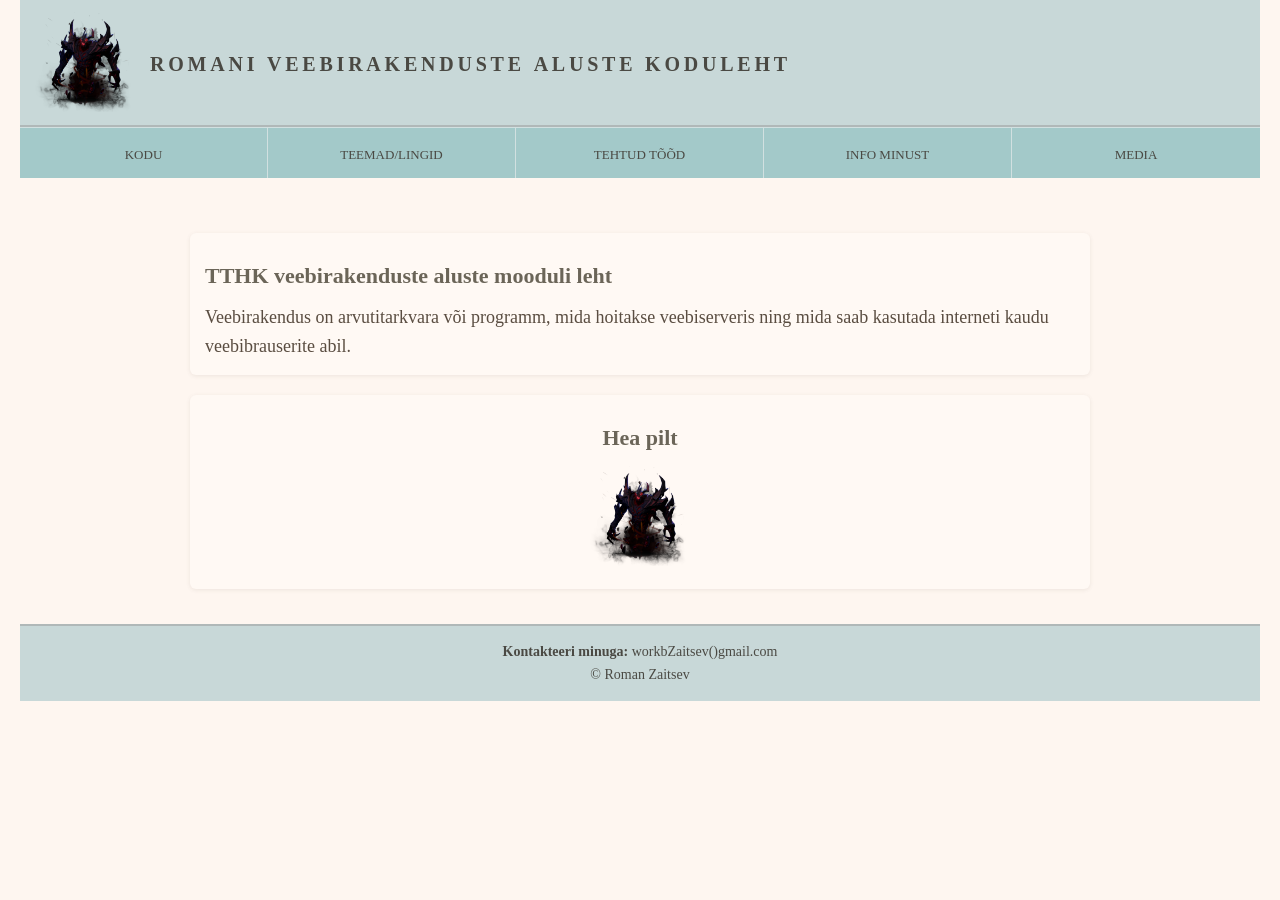
<file: index.html>
<!DOCTYPE html> <!-- html5 on deklareeritud-->
<html lang="et">
<head>
    <meta charset="UTF-8">
    <title>Romani veebirakenduste kodu leht</title>
    <link rel="stylesheet" href="style.css">
</head>
<body>
<!--päis -> header-> шапка -->
<header>
    <h1>Romani veebirakenduste aluste koduleht</h1>
</header>
<!-- navigeerimis menüü-->
<nav>
    <ul>
        <li>
            <a href="#">Kodu</a>
        </li>
        <li>
            <a href="teemad_lingid.html">Teemad/Lingid</a>
        </li>

        <li>
            <a href="tood.html">Tehtud tõõd</a>

        </li>
        <li>
            <a href="mina.html">Info minust</a>
        </li>
        <li>
            <a href="media.html">Media</a>
        </li>
    </ul>
</nav>
<!--main-sisu-->
<main>
    <section id="Osa1">
        <h2>TTHK veebirakenduste aluste mooduli leht</h2>
        <div>
            Veebirakendus on arvutitarkvara või programm, mida hoitakse veebiserveris ning mida saab kasutada interneti kaudu veebibrauserite abil.</div>
    </section>
    <section id="Osa2">
        <h2>Hea pilt</h2>
        <img src="nevermore.png" alt=""><br>

    </section>
</main>
<!--jalus - подвал -->
<footer>
    <strong>Kontakteeri minuga:</strong>
    workbZaitsev()gmail.com<br>
    &copy; Roman Zaitsev
</footer>
</body>
</html>
</file>
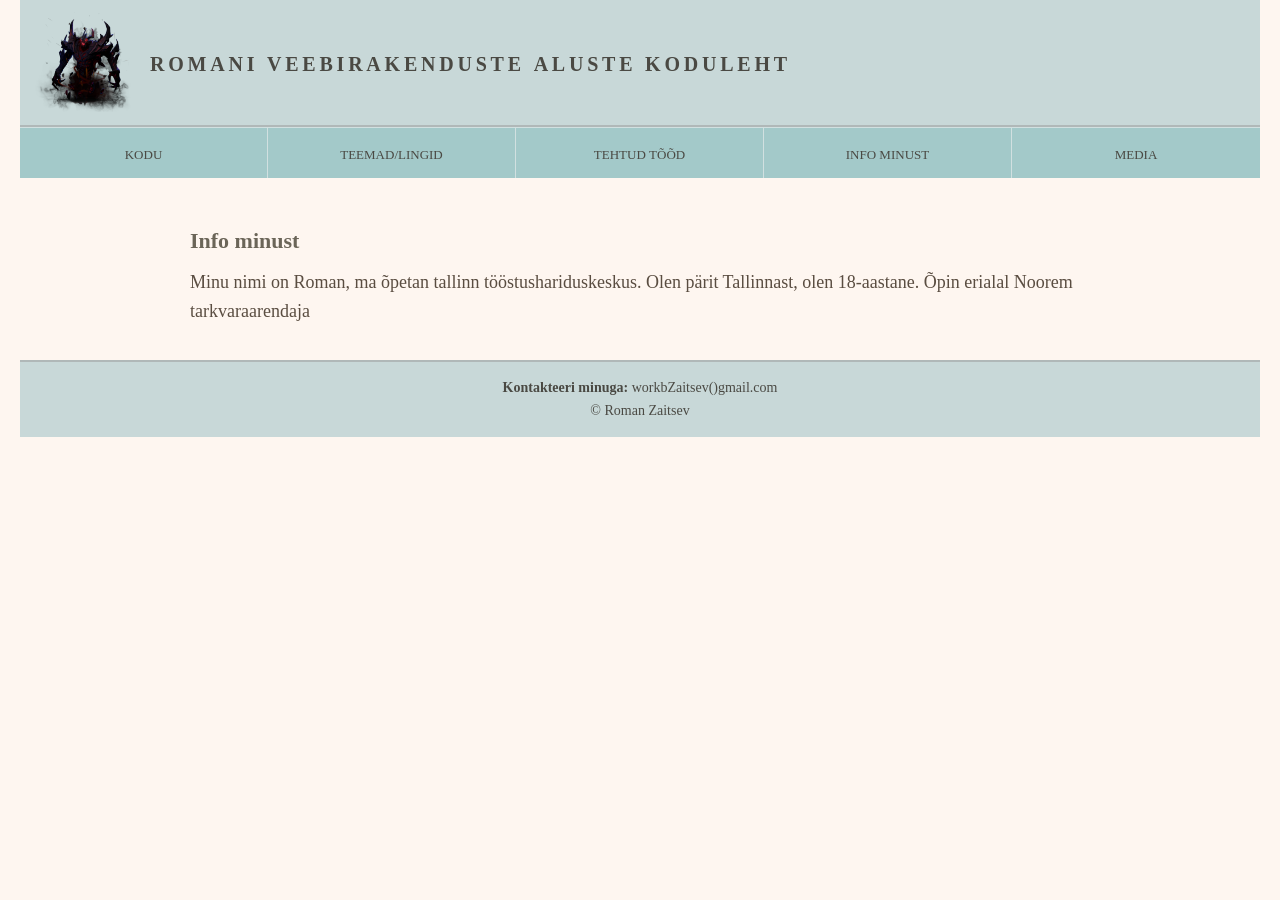
<file: mina.html>
<!DOCTYPE html> <!-- html5 on deklareeritud-->
<html lang="et">
<head>
    <meta charset="UTF-8">
    <title>Romani veebirakenduste kodu leht</title>
    <link rel="stylesheet" href="style.css">
</head>
<body>
<!--päis -> header-> шапка -->
<header>
    <h1>Romani veebirakenduste aluste koduleht</h1>
</header>
<!-- navigeerimis menüü-->
<nav>
    <ul>
        <li>
            <a href="#">Kodu</a>
        </li>
        <li>
            <a href="teemad_lingid.html">Teemad/Lingid</a>
        </li>

        <li>
            <a href="tood.html">Tehtud tõõd</a>

        </li>
        <li>
            <a href="mina.html">Info minust</a>
        </li>
        <li>
            <a href="media.html">Media</a>
        </li>
    </ul>
</nav>
<!--main-sisu-->
<main>
    <h2>Info minust</h2>
    Minu nimi on Roman, ma õpetan tallinn tööstushariduskeskus.

    Olen pärit Tallinnast, olen 18-aastane. Õpin erialal Noorem tarkvaraarendaja
</main>
<!--jalus - подвал -->
<footer>
    <strong>Kontakteeri minuga:</strong>
    workbZaitsev()gmail.com<br>
    &copy; Roman Zaitsev
</footer>
</body>
</html>
</file>
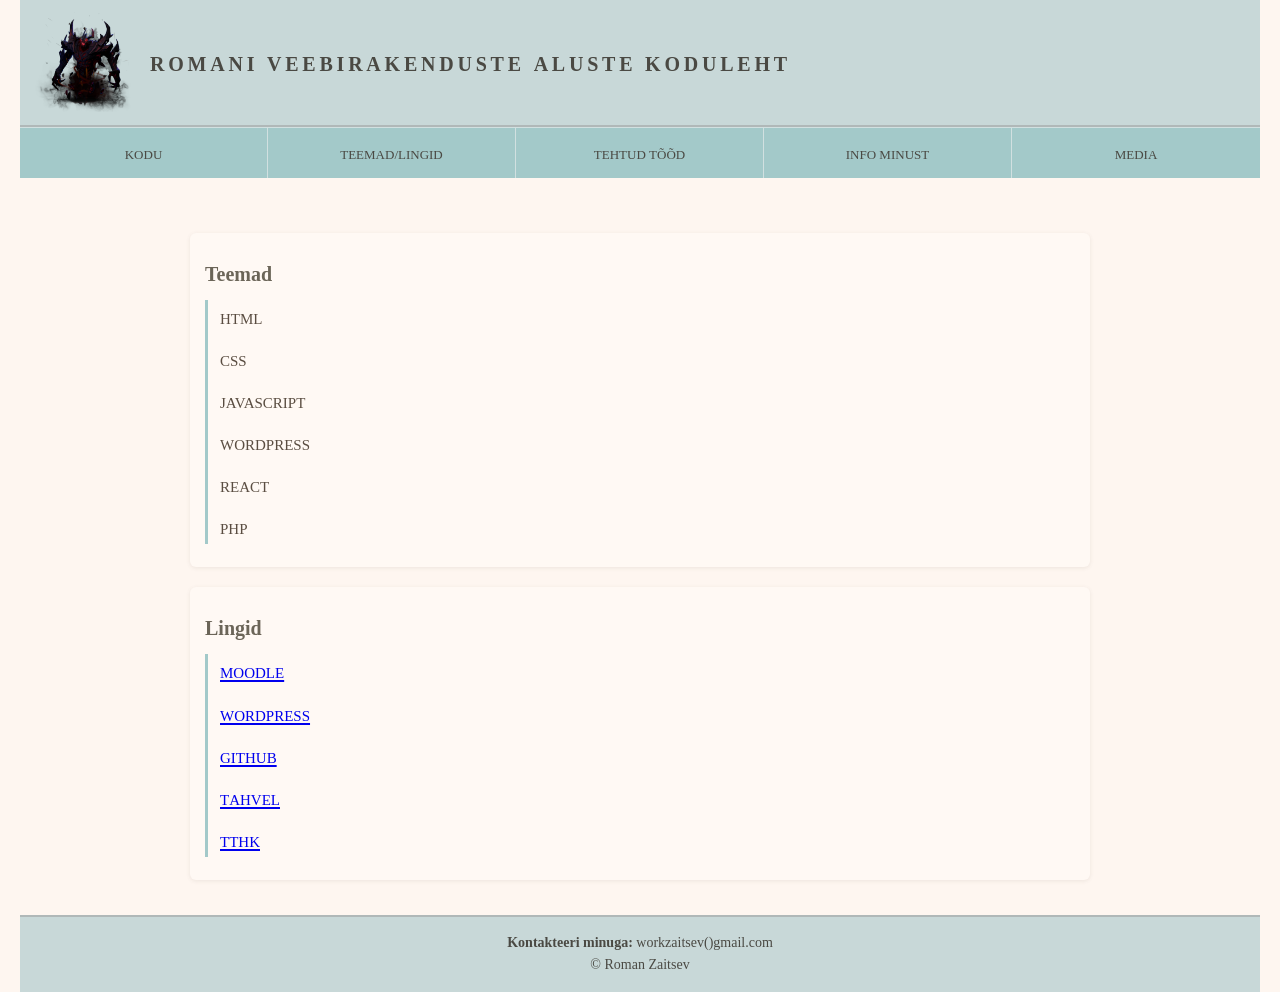
<file: teemad_lingid.html>
<!DOCTYPE html> <!-- html5 on deklareeritud-->
<html lang="et">
<head>
    <meta charset="UTF-8">
    <title>Romani veebirakenduste kodu leht</title>
    <link rel="stylesheet" href="style.css">
</head>
<body>
<!--päis -> header-> шапка -->
<header>
    <h1>Romani veebirakenduste aluste koduleht</h1>
</header>
<!-- navigeerimis menüü-->
<nav>
    <ul>
        <li>
            <a href="#">Kodu</a>
        </li>
        <li>
            <a href="teemad_lingid.html">Teemad/Lingid</a>
        </li>

        <li>
            <a href="tood.html">Tehtud tõõd</a>

        </li>
        <li>
            <a href="mina.html">Info minust</a>
        </li>
        <li>
            <a href="media.html">Media</a>
        </li>
    </ul>
</nav>
<!--main-sisu-->
<main>
    <section id="Teemad"><h2>
        Teemad <br> </h2>
        <ul>
            <li>HTML</li>
            <li>CSS</li>
            <li>JAVASCRIPT</li>
            <li>WORDPRESS</li>
            <li>REACT</li>
            <li>PHP</li>
        </ul>


    </section>
    <section id="Lingid">
        <h2>
            Lingid <br>
        </h2>
        <ul>
            <li><a href="https://moodle.org/" target="_blank">Moodle</a></li>
            <li><a href="https://wordpress.org/" target="_blank">WordPress</a></li>
            <li><a href="https://github.com/" target="_blank">Github</a></li>
            <li><a href="https://tahvel.edu.ee/" target="_blank">Tahvel</a></li>
            <li><a href="https://www.tthk.ee/" target="_blank">Tthk</a></li>
        </ul>


    </section>
</main>
<!--jalus - подвал -->
<footer>
    <strong>Kontakteeri minuga:</strong>
    workzaitsev()gmail.com<br>
    &copy; Roman Zaitsev
</footer>
</body>
</html>
</file>
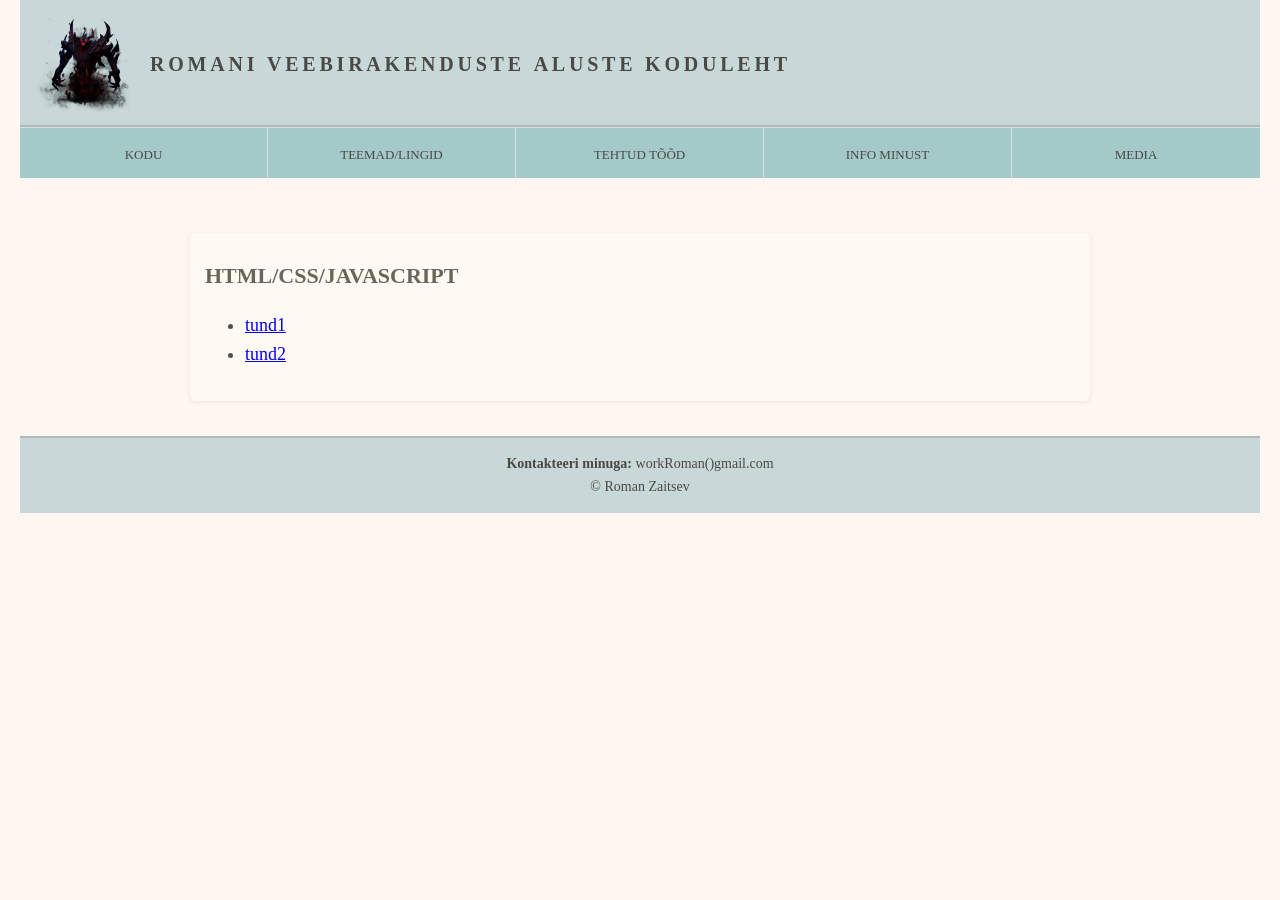
<file: tood.html>
<!DOCTYPE html> <!-- html5 on deklareeritud-->
<html lang="et">
<head>
    <meta charset="UTF-8">
    <title>Romani veebirakenduste kodu leht</title>
    <link rel="stylesheet" href="style.css">
</head>
<body>
<!--päis -> header-> шапка -->
<header>
    <h1>Romani veebirakenduste aluste koduleht</h1>
</header>
<!-- navigeerimis menüü-->
<nav>
    <ul>
        <li>
            <a href="#">Kodu</a>
        </li>
        <li>
            <a href="teemad_lingid.html">Teemad/Lingid</a>
        </li>

        <li>
            <a href="tood.html">Tehtud tõõd</a>

        </li>
        <li>
            <a href="mina.html">Info minust</a>
        </li>
        <li>
            <a href="media.html">Media</a>
        </li>
    </ul>
</nav>
<!--main-sisu-->
<main>
    <section>
        <h2>HTML/CSS/JAVASCRIPT</h2>
        <ul>
            <li><a href="HTMLtood/tund1.html">tund1</a></li>
            <li><a href="HTMLtood/tund2.html">tund2</a></li>
        </ul>
        <div>

        </div>
    </section>
</main>
<!--jalus - подвал -->
<footer>
    <strong>Kontakteeri minuga:</strong>
    workRoman()gmail.com<br>
    &copy; Roman Zaitsev
</footer>
</body>
</html>
</file>
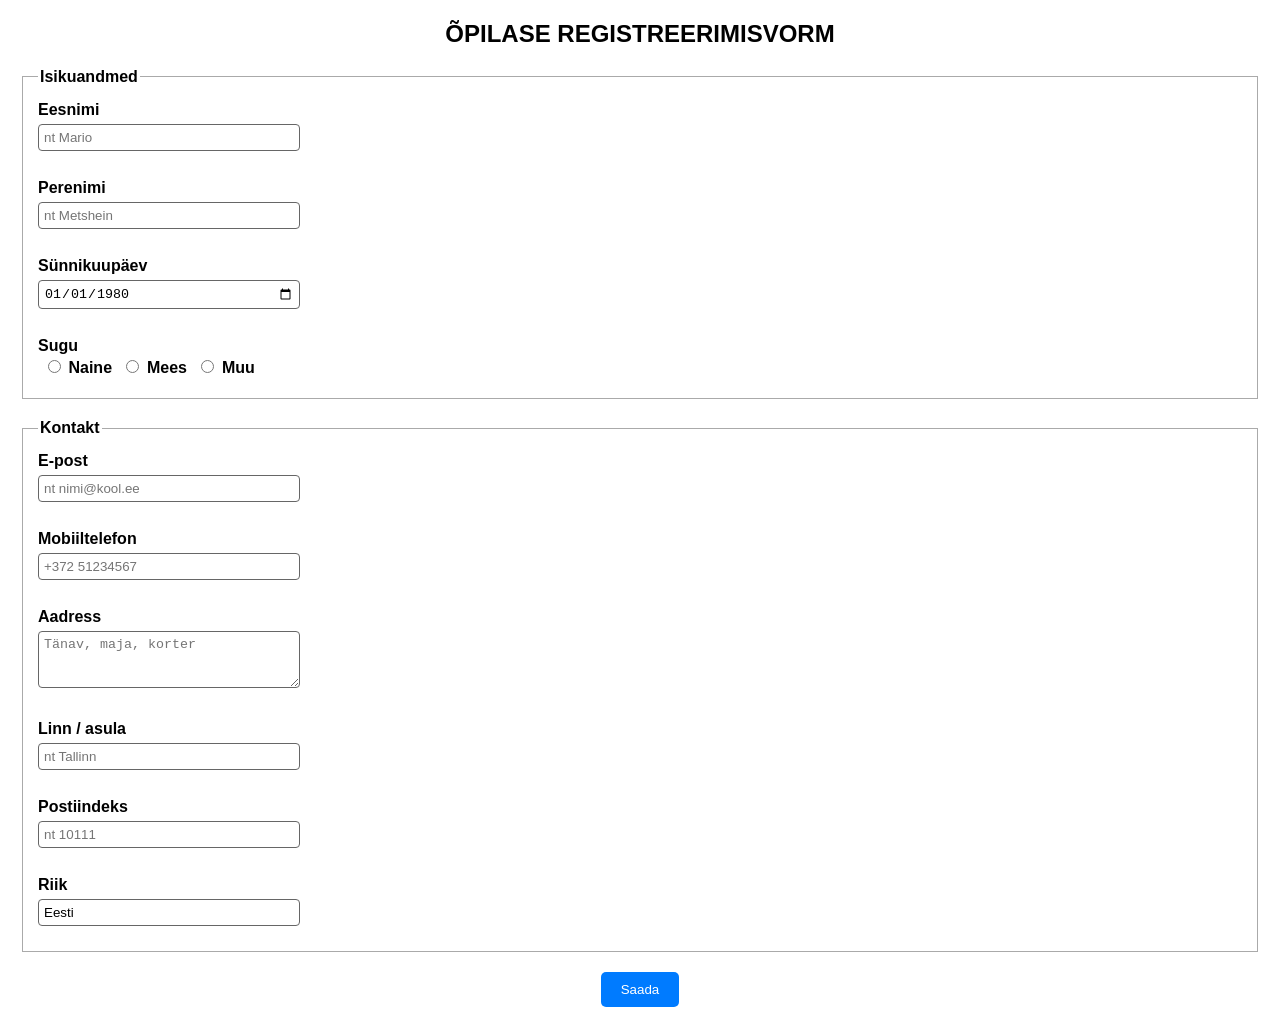
<file: form/Opilaseform.html>
<!DOCTYPE html>
<html lang="et">
<head>
  <meta charset="UTF-8">
  <title>ÕPILASE REGISTREERIMISVORM</title>
  <link rel="stylesheet" href="style.css">
</head>
<body>

<h2>ÕPILASE REGISTREERIMISVORM</h2>

<form>
  <fieldset>
    <legend>Isikuandmed</legend>

    <label for="eesnimi">Eesnimi</label><br>
    <input type="text" id="eesnimi" name="eesnimi" maxlength="30" required placeholder="nt Mario"><br><br>

    <label for="perenimi">Perenimi</label><br>
    <input type="text" id="perenimi" name="perenimi" maxlength="30" required placeholder="nt Metshein"><br><br>

    <label for="synniaeg">Sünnikuupäev</label><br>
    <input type="date" id="synniaeg" name="synniaeg" min="1950-01-01" max="2025-12-31" value="1980-01-01" required><br><br>

    <label>Sugu</label><br>
    <input type="radio" id="naine" name="sugu" value="Naine">
    <label for="naine">Naine</label>
    <input type="radio" id="mees" name="sugu" value="Mees">
    <label for="mees">Mees</label>
    <input type="radio" id="muu" name="sugu" value="Muu">
    <label for="muu">Muu</label>
  </fieldset>

  <fieldset>
    <legend>Kontakt</legend>

    <label for="email">E-post</label><br>
    <input type="email" id="email" name="email" maxlength="100" required placeholder="nt nimi@kool.ee"><br><br>

    <label for="telefon">Mobiiltelefon</label><br>
    <input type="tel" id="telefon" name="telefon" pattern="^\+372\s?\d{7,8}$" placeholder="+372 51234567" required><br><br>

    <label for="aadress">Aadress</label><br>
    <textarea id="aadress" name="aadress" rows="3" placeholder="Tänav, maja, korter"></textarea><br><br>

    <label for="linn">Linn / asula</label><br>
    <input type="text" id="linn" name="linn" maxlength="30" required placeholder="nt Tallinn"><br><br>

    <label for="postindeks">Postiindeks</label><br>
    <input type="text" id="postindeks" name="postindeks" pattern="^\d{5}$" placeholder="nt 10111" required><br><br>

    <label for="riik">Riik</label><br>
    <input type="text" id="riik" name="riik" value="Eesti" readonly>
  </fieldset>

  <div class="center">
    <button type="submit">Saada</button>
  </div>
</form>

</body>
</html>
</file>
<file: style.css>
/* Общие стили */
body {
    background: #fef6f0; /* очень светлый пастельный беж */
    color: #5a4d41; /* тёмно-коричневый, мягкий для текста */
    font-family: "Georgia", serif;
    margin: 0;
    padding: 0 20px;
    line-height: 1.6;
}

img {
    width: 100px;
    height: 100px;
    object-fit: cover;
    border-radius: 8px;
}

main {
    max-width: 900px;
    margin: 20px auto;
    padding: 15px;
    font-size: 18px;
}

/* Шапка */
header {
    background: #c8d8d8 url("nevermore.png") no-repeat 15px center; /* пастельный голубовато-серый */
    background-size: 100px 100px;
    color: #4a4943; /* мягкий тёмно-серый */
    letter-spacing: 0.1cm;
    padding: 40px 20px 40px 130px;
    font-variant: all-petite-caps;
    font-size: 16pt;
    border-bottom: 2px solid #b0b8b8;
}

header h1 {
    margin: 0;
}

/* Навигация */
nav {
    background: #a3c9c9; /* мягкий пастельный голубой */
    border-top: 1px solid #d1e0e0;
}

nav ul {
    list-style: none;
    margin: 0;
    padding: 0;
    display: flex;
}

nav ul li {
    flex: 1;
    text-align: center;
}

nav ul li a {
    display: block;
    padding: 10px;
    color: #4a4943;
    text-decoration: none;
    font-variant: all-petite-caps;
    font-size: 14pt;
    border-right: 1px solid #d1e0e0;
    transition: background-color 0.3s ease, color 0.3s ease;
}

nav ul li:last-child a {
    border-right: none;
}

nav ul li a:hover {
    background: #d6e6e6;
    color: #2e2c26;
}

/* Контент */
section {
    background: #fff9f4; /* очень светлый пастельный кремовый */
    color: #5a4d41;
    padding: 15px;
    margin-top: 20px;
    border-radius: 6px;
    box-shadow: 0 1px 4px rgba(90,77,65,0.1);
}

section#Osa2 {
    text-align: center;
    padding: 15px;
}

/* Заголовки */
h1 {
    font-size: 28px;
    color: #4a4943;
    margin-bottom: 10px;
}

h2 {
    color: #6b6558;
    font-size: 22px;
    margin: 10px 0;
}

/* Блоки тем */
#Teemad, #Lingid {
    margin-top: 20px;
}

#Teemad h2, #Lingid h2 {
    font-size: 20px;
}

#Teemad ul, #Lingid ul {
    list-style: none;
    margin: 0;
    padding-left: 12px;
    border-left: 3px solid #a3c9c9;
}

#Teemad ul li, #Lingid ul li {
    margin-bottom: 8px;
    font-size: 16pt;
    font-variant: all-petite-caps;
}

/* Подвал */
footer {
    background-color: #c8d8d8;
    color: #4a4943;
    padding: 15px;
    text-align: center;
    margin-top: 20px;
    font-size: 14px;
    border-top: 2px solid #b0b8b8;
}
</file>
<file: form/style.css>
body {
    font-family: Arial, sans-serif;
    margin: 20px;
}

h2 {
    text-align: center;
}

fieldset {
    margin-bottom: 20px;
    padding: 15px;
    border: 1px solid #aaa;
}

legend {
    font-weight: bold;
}

label {
    font-weight: bold;
}

input, textarea {
    margin-top: 5px;
    margin-bottom: 10px;
    padding: 5px;
    border: 1px solid #666;
    border-radius: 4px;
}

input[type="text"],
input[type="email"],
input[type="tel"],
input[type="date"],
textarea {
    width: 250px;
}

input[type="radio"] {
    margin-left: 10px;
    margin-right: 3px;
}

button {
    background-color: #007BFF;
    color: white;
    border: none;
    padding: 10px 20px;
    border-radius: 5px;
    cursor: pointer;
}

button:hover {
    background-color: #0056b3;
}

.center {
    text-align: center;
    margin-top: 20px;
}
</file>
